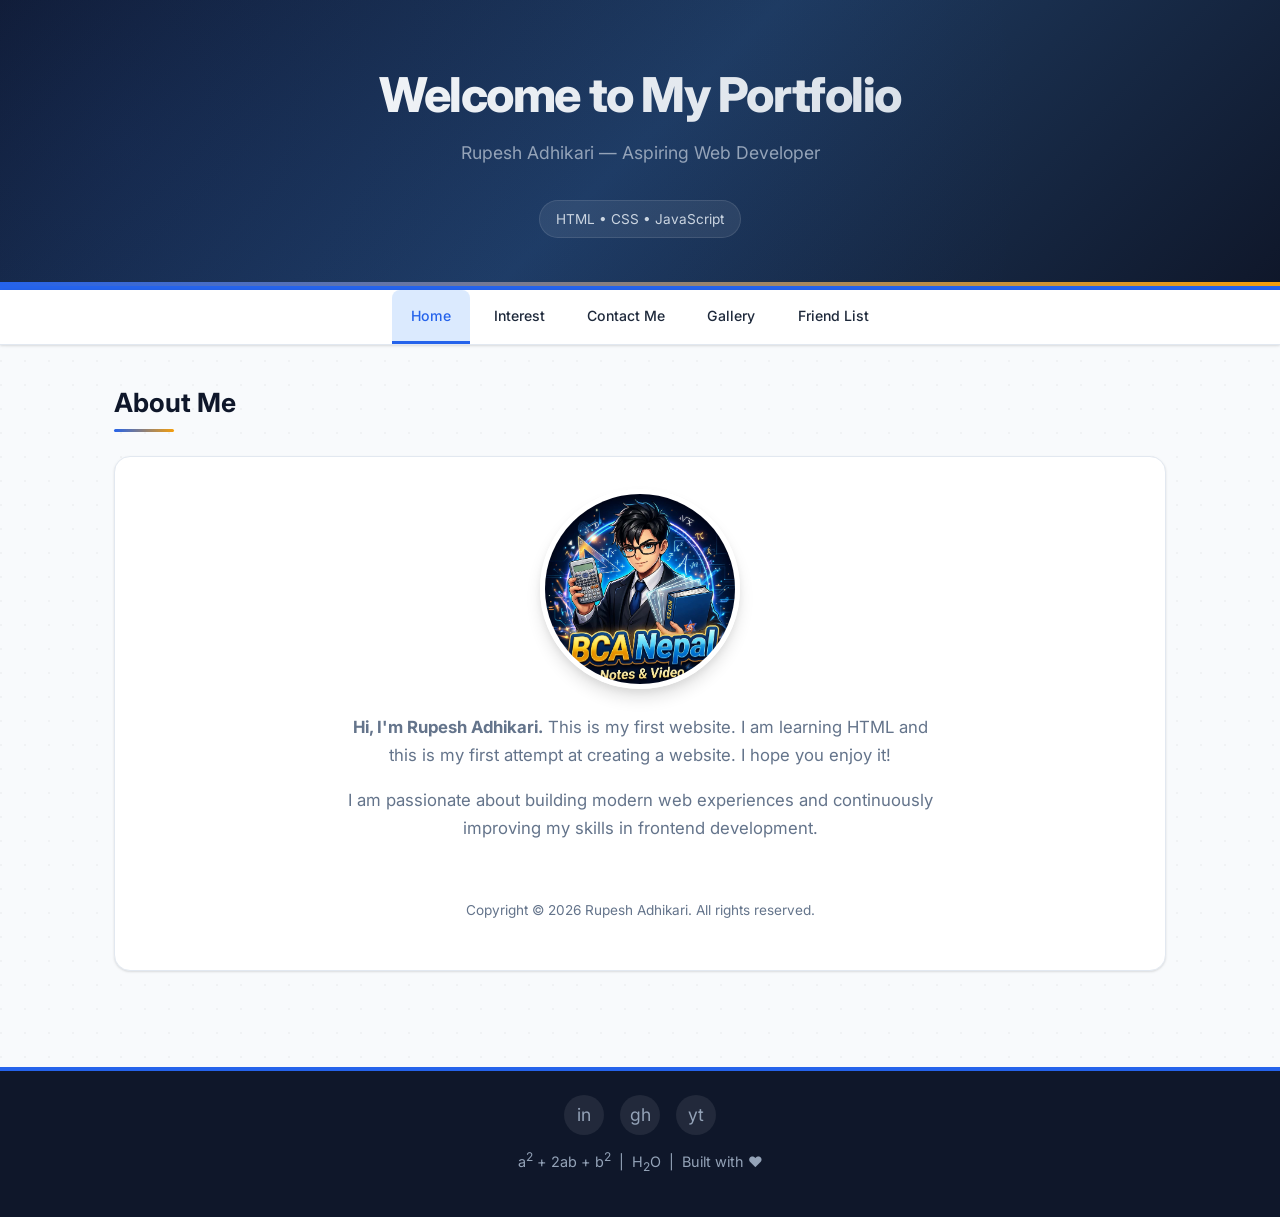
<file: index.html>
<!DOCTYPE html>
<html lang="en">
<head>
    <meta charset="UTF-8">
    <meta name="viewport" content="width=device-width, initial-scale=1.0">
    <meta name="theme-color" content="#0f172a">
    <meta name="apple-mobile-web-app-capable" content="yes">
    <meta name="apple-mobile-web-app-status-bar-style" content="black-translucent">
    <meta name="apple-mobile-web-app-title" content="RupeshDev">
    <meta name="description" content="Personal portfolio of Rupesh Adhikari, aspiring web developer">
    <title>Rupesh Adhikari - Portfolio</title>
    <link rel="manifest" href="manifest.json">
    <link rel="stylesheet" href="style.css">
    <link rel="icon" href="data:image/svg+xml,%3Csvg xmlns='http://www.w3.org/2000/svg' viewBox='0 0 100 100'%3E%3Crect width='100' height='100' rx='20' fill='%230f172a'/%3E%3Ctext x='50' y='65' font-size='60' text-anchor='middle' fill='white' font-family='sans-serif'%3ER%3C/text%3E%3C/svg%3E">
</head>
<body>
    <a href="#main-content" class="skip-link">Skip to content</a>

    <header>
        <h1>Welcome to My Portfolio</h1>
        <p>Rupesh Adhikari &mdash; Aspiring Web Developer</p>
        <span class="tagline">HTML &bull; CSS &bull; JavaScript</span>
    </header>

    <nav>
        <ul>
            <li><a href="index.html" class="active">Home</a></li>
            <li><a href="interest.html">Interest</a></li>
            <li><a href="contact.html">Contact Me</a></li>
            <li><a href="gallery.html">Gallery</a></li>
            <li><a href="frindlist.html">Friend List</a></li>
        </ul>
    </nav>

    <main id="main-content">
        <section>
            <h2>About Me</h2>
            <div class="card hero">
                <img src="bcanepal.jpg" alt="Rupesh Adhikari" class="profile-img">
                <div class="hero-text">
                    <p><strong>Hi, I'm Rupesh Adhikari.</strong> This is my first website. I am learning HTML and this is my first attempt at creating a website. I hope you enjoy it!</p>
                    <p>I am passionate about building modern web experiences and continuously improving my skills in frontend development.</p>
                </div>
                <p class="meta-info">Copyright &copy; 2026 Rupesh Adhikari. All rights reserved.</p>
            </div>
        </section>
    </main>

    <footer>
        <div class="social-links">
            <a href="#" title="LinkedIn" aria-label="LinkedIn">in</a>
            <a href="#" title="GitHub" aria-label="GitHub">gh</a>
            <a href="#" title="YouTube" aria-label="YouTube">yt</a>
        </div>
        <p>a<sup>2</sup> + 2ab + b<sup>2</sup> &nbsp;|&nbsp; H<sub>2</sub>O &nbsp;|&nbsp; Built with &hearts;</p>
    </footer>

    <a href="#" class="scroll-top" id="scrollTop" title="Back to top" aria-label="Back to top">&#8593;</a>

    <script>
        if ('serviceWorker' in navigator) {
            navigator.serviceWorker.register('/sw.js').then(function(reg) {
                console.log('Service Worker registered:', reg.scope);
            }).catch(function(err) {
                console.log('Service Worker registration failed:', err);
            });
        }
        var scrollBtn = document.getElementById('scrollTop');
        window.addEventListener('scroll', function() {
            if (window.scrollY > 400) {
                scrollBtn.classList.add('visible');
            } else {
                scrollBtn.classList.remove('visible');
            }
        });
        scrollBtn.addEventListener('click', function(e) {
            e.preventDefault();
            window.scrollTo({ top: 0, behavior: 'smooth' });
        });
    </script>
</body>
</html>
</file>
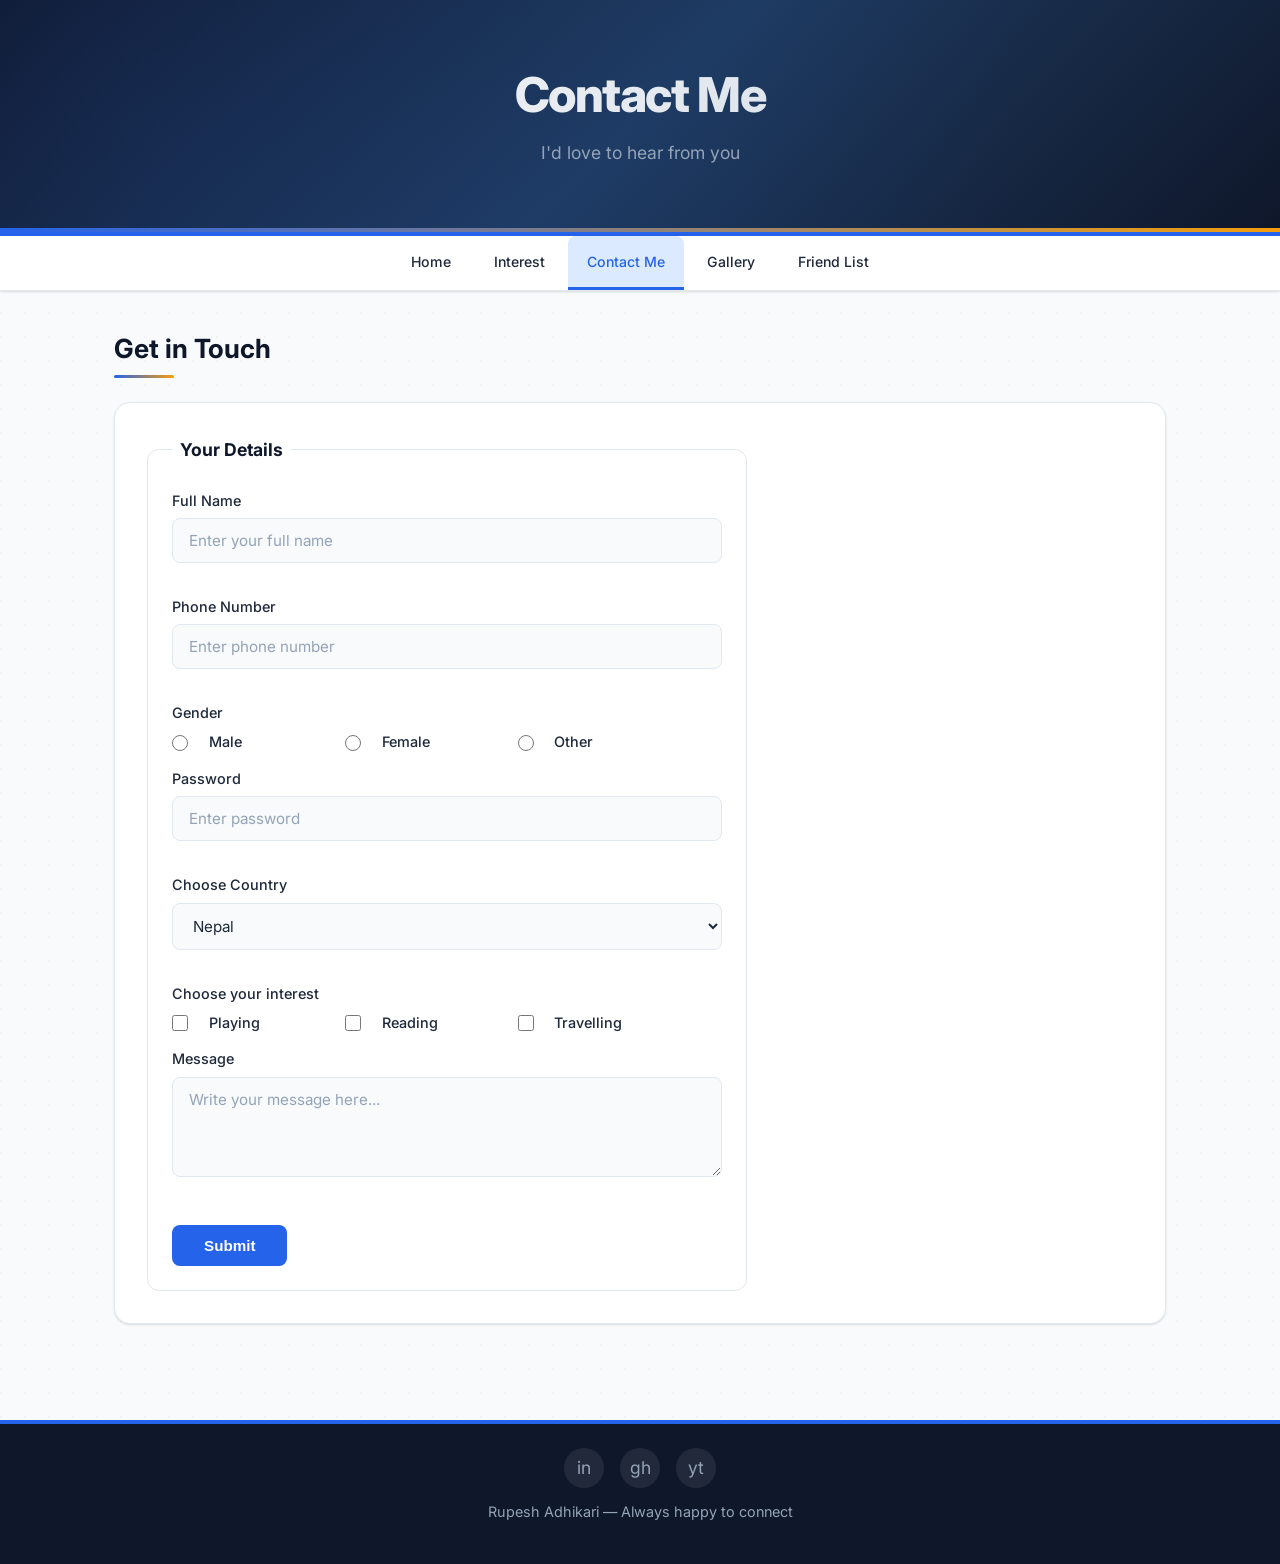
<file: contact.html>
<!DOCTYPE html>
<html lang="en">
<head>
    <meta charset="UTF-8">
    <meta name="viewport" content="width=device-width, initial-scale=1.0">
    <meta name="theme-color" content="#0f172a">
    <meta name="apple-mobile-web-app-capable" content="yes">
    <meta name="apple-mobile-web-app-status-bar-style" content="black-translucent">
    <meta name="apple-mobile-web-app-title" content="RupeshDev">
    <meta name="description" content="Personal portfolio of Rupesh Adhikari, aspiring web developer">
    <title>Contact - Rupesh Adhikari</title>
    <link rel="manifest" href="manifest.json">
    <link rel="stylesheet" href="style.css">
    <link rel="icon" href="data:image/svg+xml,%3Csvg xmlns='http://www.w3.org/2000/svg' viewBox='0 0 100 100'%3E%3Crect width='100' height='100' rx='20' fill='%230f172a'/%3E%3Ctext x='50' y='65' font-size='60' text-anchor='middle' fill='white' font-family='sans-serif'%3ER%3C/text%3E%3C/svg%3E">
</head>
<body>
    <a href="#main-content" class="skip-link">Skip to content</a>

    <header>
        <h1>Contact Me</h1>
        <p>I'd love to hear from you</p>
    </header>

    <nav>
        <ul>
            <li><a href="index.html">Home</a></li>
            <li><a href="interest.html">Interest</a></li>
            <li><a href="contact.html" class="active">Contact Me</a></li>
            <li><a href="gallery.html">Gallery</a></li>
            <li><a href="frindlist.html">Friend List</a></li>
        </ul>
    </nav>

    <main id="main-content">
        <section>
            <h2>Get in Touch</h2>
            <div class="card">
                <form>
                    <fieldset>
                        <legend>Your Details</legend>

                        <div class="form-group">
                            <label for="fullname">Full Name</label>
                            <input type="text" id="fullname" name="Full name" placeholder="Enter your full name">
                        </div>

                        <div class="form-group">
                            <label for="phone">Phone Number</label>
                            <input type="number" id="phone" name="Phone" maxlength="10" placeholder="Enter phone number">
                        </div>

                        <label>Gender</label>
                        <div class="form-row">
                            <input type="radio" name="Gender" value="Male" id="male">
                            <label for="male" style="display:inline; margin-bottom:0;">Male</label>
                            <input type="radio" name="Gender" value="Female" id="female">
                            <label for="female" style="display:inline; margin-bottom:0;">Female</label>
                            <input type="radio" name="Gender" value="Other" id="other">
                            <label for="other" style="display:inline; margin-bottom:0;">Other</label>
                        </div>

                        <div class="form-group">
                            <label for="password">Password</label>
                            <input type="password" id="password" name="Pass" placeholder="Enter password">
                        </div>

                        <div class="form-group">
                            <label for="country">Choose Country</label>
                            <select id="country">
                                <option>Nepal</option>
                                <option>India</option>
                                <option>China</option>
                            </select>
                        </div>

                        <label>Choose your interest</label>
                        <div class="form-row">
                            <input type="checkbox" name="playing" id="playing">
                            <label for="playing" style="display:inline; margin-bottom:0;">Playing</label>
                            <input type="checkbox" name="reading" id="reading">
                            <label for="reading" style="display:inline; margin-bottom:0;">Reading</label>
                            <input type="checkbox" name="travelling" id="travelling">
                            <label for="travelling" style="display:inline; margin-bottom:0;">Travelling</label>
                        </div>

                        <input type="hidden" name="hidden" value="hidden">

                        <div class="form-group">
                            <label for="message">Message</label>
                            <textarea id="message" placeholder="Write your message here..."></textarea>
                        </div>

                        <input type="submit" name="submit" value="Submit">
                    </fieldset>
                </form>
            </div>
        </section>
    </main>

    <footer>
        <div class="social-links">
            <a href="#" title="LinkedIn" aria-label="LinkedIn">in</a>
            <a href="#" title="GitHub" aria-label="GitHub">gh</a>
            <a href="#" title="YouTube" aria-label="YouTube">yt</a>
        </div>
        <p>Rupesh Adhikari &mdash; Always happy to connect</p>
    </footer>

    <a href="#top" class="scroll-top" id="scrollTop" title="Back to top" aria-label="Back to top">&#8593;</a>

    <script>
        if ('serviceWorker' in navigator) {
            navigator.serviceWorker.register('/sw.js').then(function(reg) {
                console.log('Service Worker registered:', reg.scope);
            }).catch(function(err) {
                console.log('Service Worker registration failed:', err);
            });
        }
        var scrollBtn = document.getElementById('scrollTop');
        window.addEventListener('scroll', function() {
            if (window.scrollY > 400) {
                scrollBtn.classList.add('visible');
            } else {
                scrollBtn.classList.remove('visible');
            }
        });
        scrollBtn.addEventListener('click', function(e) {
            e.preventDefault();
            window.scrollTo({ top: 0, behavior: 'smooth' });
        });
    </script>
</body>
</html>
</file>
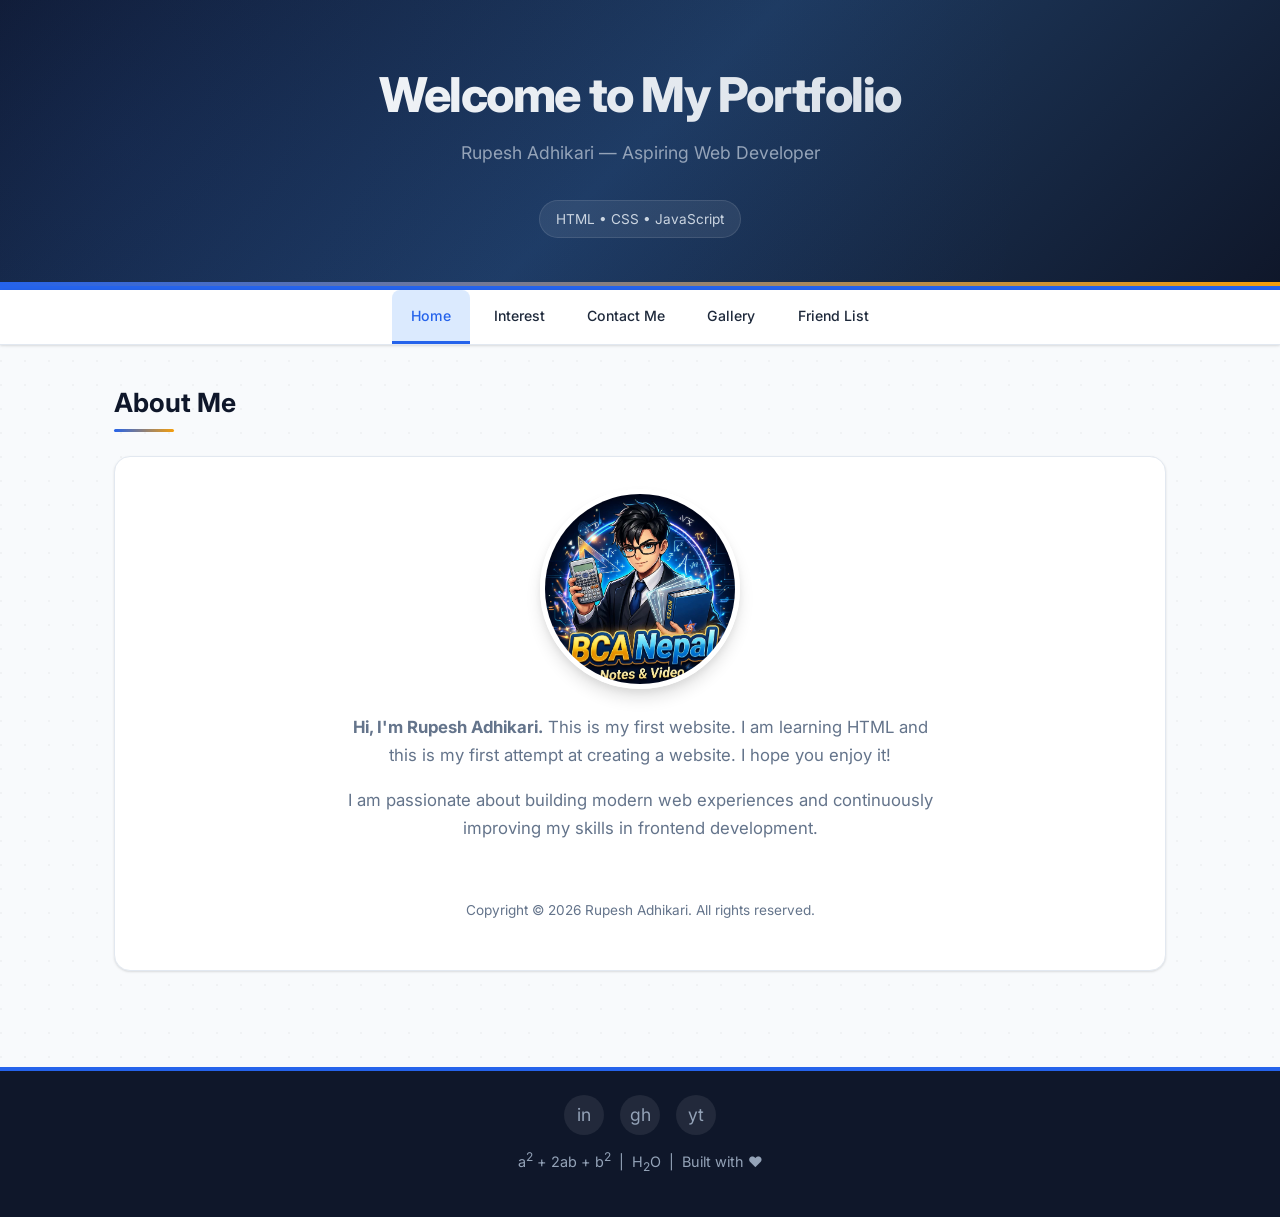
<file: First.html>
<!DOCTYPE html>
<html lang="en">
<head>
    <meta charset="UTF-8">
    <meta name="viewport" content="width=device-width, initial-scale=1.0">
    <meta name="theme-color" content="#0f172a">
    <meta name="apple-mobile-web-app-capable" content="yes">
    <meta name="apple-mobile-web-app-status-bar-style" content="black-translucent">
    <meta name="apple-mobile-web-app-title" content="RupeshDev">
    <meta name="description" content="Personal portfolio of Rupesh Adhikari, aspiring web developer">
    <title>Rupesh Adhikari - Portfolio</title>
    <link rel="manifest" href="manifest.json">
    <link rel="stylesheet" href="style.css">
    <link rel="icon" href="data:image/svg+xml,%3Csvg xmlns='http://www.w3.org/2000/svg' viewBox='0 0 100 100'%3E%3Crect width='100' height='100' rx='20' fill='%230f172a'/%3E%3Ctext x='50' y='65' font-size='60' text-anchor='middle' fill='white' font-family='sans-serif'%3ER%3C/text%3E%3C/svg%3E">
</head>
<body>
    <a href="#main-content" class="skip-link">Skip to content</a>

    <header>
        <h1>Welcome to My Portfolio</h1>
        <p>Rupesh Adhikari &mdash; Aspiring Web Developer</p>
        <span class="tagline">HTML &bull; CSS &bull; JavaScript</span>
    </header>

    <nav>
        <ul>
            <li><a href="index.html" class="active">Home</a></li>
            <li><a href="interest.html">Interest</a></li>
            <li><a href="contact.html">Contact Me</a></li>
            <li><a href="gallery.html">Gallery</a></li>
            <li><a href="frindlist.html">Friend List</a></li>
        </ul>
    </nav>

    <main id="main-content">
        <section>
            <h2>About Me</h2>
            <div class="card hero">
                <img src="bcanepal.jpg" alt="Rupesh Adhikari" class="profile-img">
                <div class="hero-text">
                    <p><strong>Hi, I'm Rupesh Adhikari.</strong> This is my first website. I am learning HTML and this is my first attempt at creating a website. I hope you enjoy it!</p>
                    <p>I am passionate about building modern web experiences and continuously improving my skills in frontend development.</p>
                </div>
                <p class="meta-info">Copyright &copy; 2026 Rupesh Adhikari. All rights reserved.</p>
            </div>
        </section>
    </main>

    <footer>
        <div class="social-links">
            <a href="#" title="LinkedIn" aria-label="LinkedIn">in</a>
            <a href="#" title="GitHub" aria-label="GitHub">gh</a>
            <a href="#" title="YouTube" aria-label="YouTube">yt</a>
        </div>
        <p>a<sup>2</sup> + 2ab + b<sup>2</sup> &nbsp;|&nbsp; H<sub>2</sub>O &nbsp;|&nbsp; Built with &hearts;</p>
    </footer>

    <a href="#top" class="scroll-top" id="scrollTop" title="Back to top" aria-label="Back to top">&#8593;</a>

    <script>
        if ('serviceWorker' in navigator) {
            navigator.serviceWorker.register('/sw.js').then(function(reg) {
                console.log('Service Worker registered:', reg.scope);
            }).catch(function(err) {
                console.log('Service Worker registration failed:', err);
            });
        }
        var scrollBtn = document.getElementById('scrollTop');
        window.addEventListener('scroll', function() {
            if (window.scrollY > 400) {
                scrollBtn.classList.add('visible');
            } else {
                scrollBtn.classList.remove('visible');
            }
        });
        scrollBtn.addEventListener('click', function(e) {
            e.preventDefault();
            window.scrollTo({ top: 0, behavior: 'smooth' });
        });
    </script>
</body>
</html>
</file>
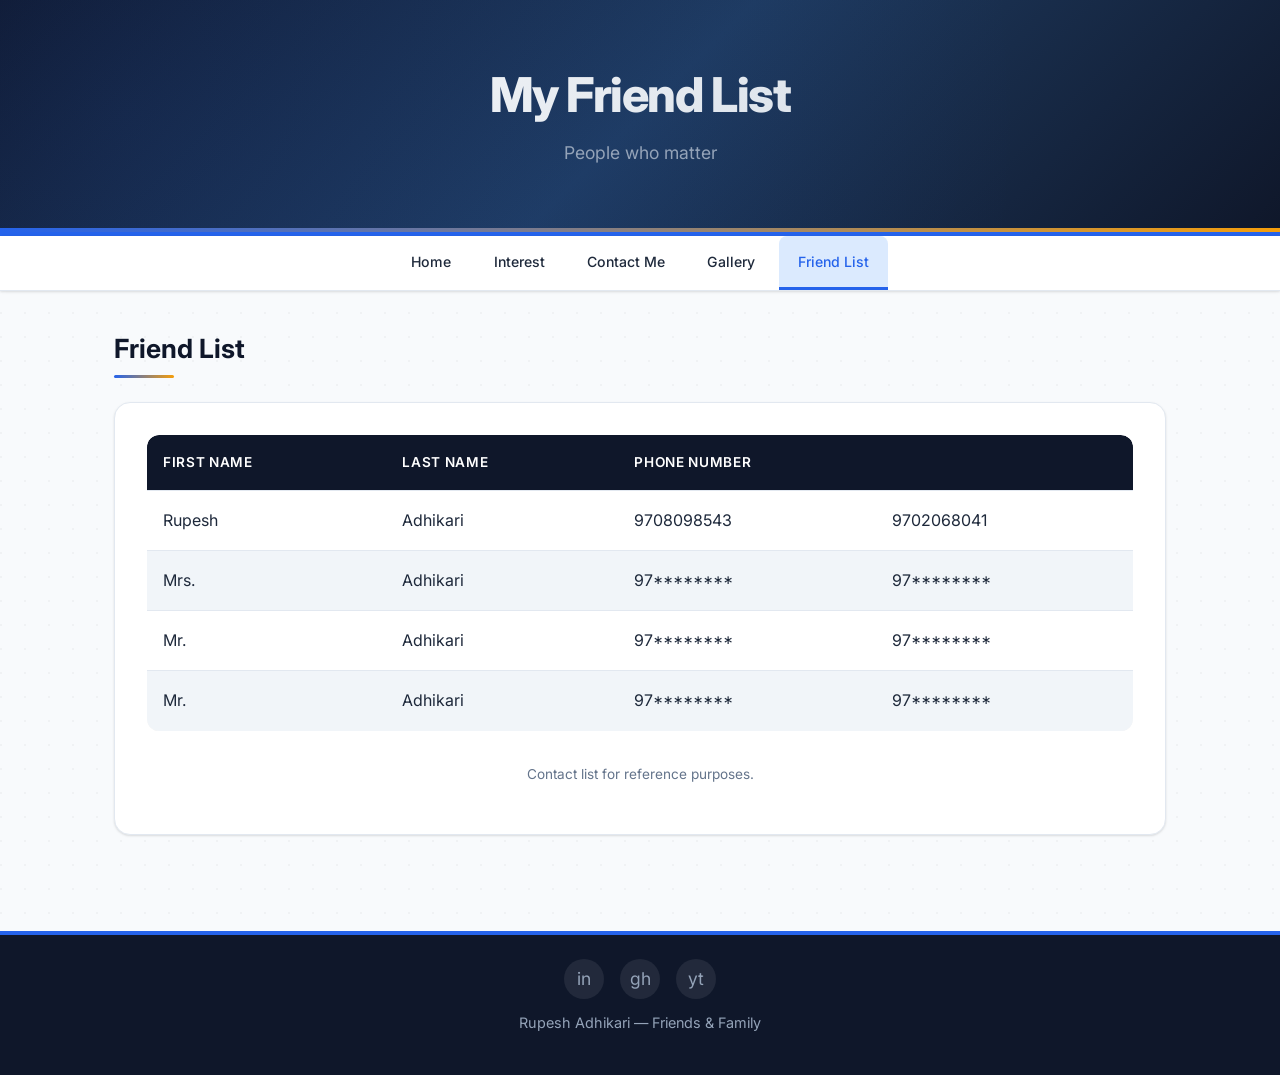
<file: frindlist.html>
<!DOCTYPE html>
<html lang="en">
<head>
    <meta charset="UTF-8">
    <meta name="viewport" content="width=device-width, initial-scale=1.0">
    <meta name="theme-color" content="#0f172a">
    <meta name="apple-mobile-web-app-capable" content="yes">
    <meta name="apple-mobile-web-app-status-bar-style" content="black-translucent">
    <meta name="apple-mobile-web-app-title" content="RupeshDev">
    <meta name="description" content="Personal portfolio of Rupesh Adhikari, aspiring web developer">
    <title>Friend List - Rupesh Adhikari</title>
    <link rel="manifest" href="manifest.json">
    <link rel="stylesheet" href="style.css">
    <link rel="icon" href="data:image/svg+xml,%3Csvg xmlns='http://www.w3.org/2000/svg' viewBox='0 0 100 100'%3E%3Crect width='100' height='100' rx='20' fill='%230f172a'/%3E%3Ctext x='50' y='65' font-size='60' text-anchor='middle' fill='white' font-family='sans-serif'%3ER%3C/text%3E%3C/svg%3E">
</head>
<body>
    <a href="#main-content" class="skip-link">Skip to content</a>

    <header>
        <h1>My Friend List</h1>
        <p>People who matter</p>
    </header>

    <nav>
        <ul>
            <li><a href="index.html">Home</a></li>
            <li><a href="interest.html">Interest</a></li>
            <li><a href="contact.html">Contact Me</a></li>
            <li><a href="gallery.html">Gallery</a></li>
            <li><a href="frindlist.html" class="active">Friend List</a></li>
        </ul>
    </nav>

    <main id="main-content">
        <section>
            <h2>Friend List</h2>
            <div class="card">
                <div class="table-wrapper">
                    <table>
                        <thead>
                            <tr>
                                <th>First Name</th>
                                <th>Last Name</th>
                                <th colspan="2">Phone Number</th>
                            </tr>
                        </thead>
                        <tbody>
                            <tr>
                                <td>Rupesh</td>
                                <td>Adhikari</td>
                                <td>9708098543</td>
                                <td>9702068041</td>
                            </tr>
                            <tr>
                                <td>Mrs.</td>
                                <td>Adhikari</td>
                                <td>97********</td>
                                <td>97********</td>
                            </tr>
                            <tr>
                                <td>Mr.</td>
                                <td>Adhikari</td>
                                <td>97********</td>
                                <td>97********</td>
                            </tr>
                            <tr>
                                <td>Mr.</td>
                                <td>Adhikari</td>
                                <td>97********</td>
                                <td>97********</td>
                            </tr>
                        </tbody>
                    </table>
                </div>
                <p class="meta-info mt-2">Contact list for reference purposes.</p>
            </div>
        </section>
    </main>

    <footer>
        <div class="social-links">
            <a href="#" title="LinkedIn" aria-label="LinkedIn">in</a>
            <a href="#" title="GitHub" aria-label="GitHub">gh</a>
            <a href="#" title="YouTube" aria-label="YouTube">yt</a>
        </div>
        <p>Rupesh Adhikari &mdash; Friends &amp; Family</p>
    </footer>

    <a href="#top" class="scroll-top" id="scrollTop" title="Back to top" aria-label="Back to top">&#8593;</a>

    <script>
        if ('serviceWorker' in navigator) {
            navigator.serviceWorker.register('/sw.js').then(function(reg) {
                console.log('Service Worker registered:', reg.scope);
            }).catch(function(err) {
                console.log('Service Worker registration failed:', err);
            });
        }
        var scrollBtn = document.getElementById('scrollTop');
        window.addEventListener('scroll', function() {
            if (window.scrollY > 400) {
                scrollBtn.classList.add('visible');
            } else {
                scrollBtn.classList.remove('visible');
            }
        });
        scrollBtn.addEventListener('click', function(e) {
            e.preventDefault();
            window.scrollTo({ top: 0, behavior: 'smooth' });
        });
    </script>
</body>
</html>
</file>
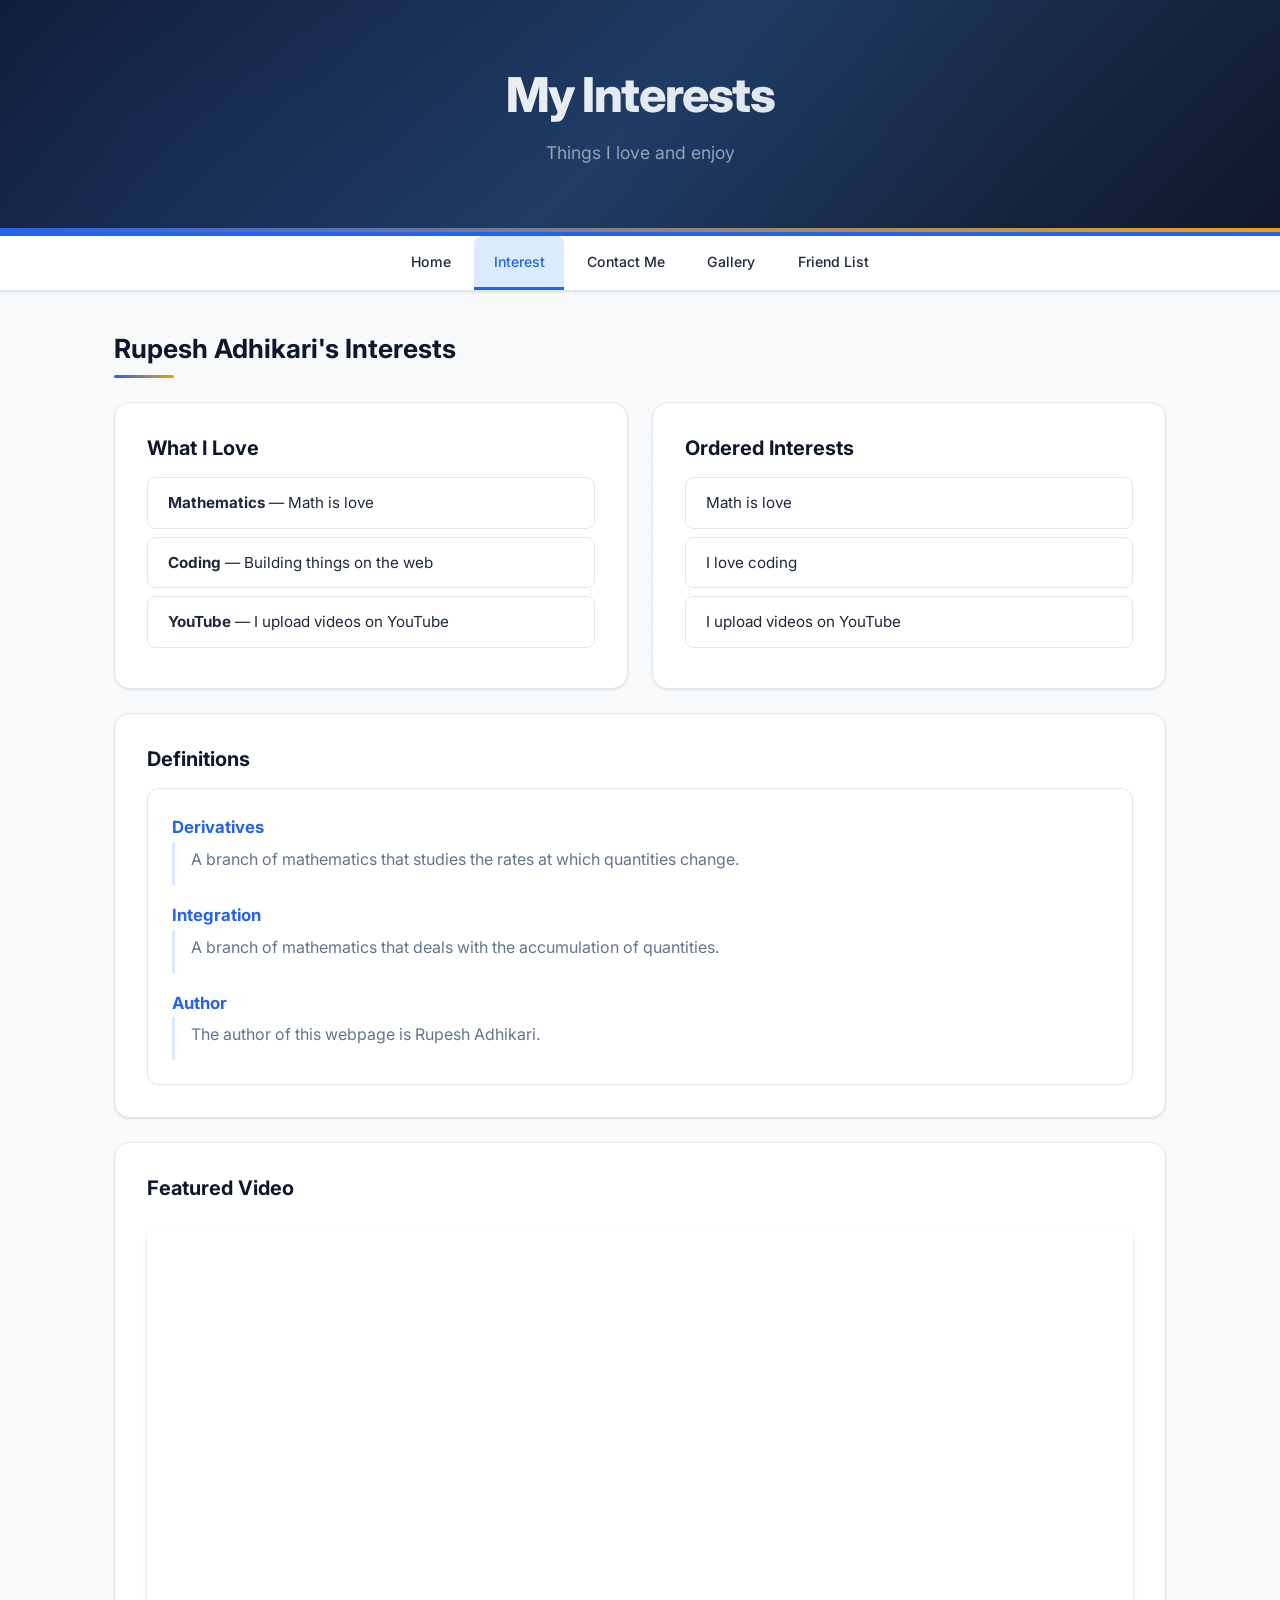
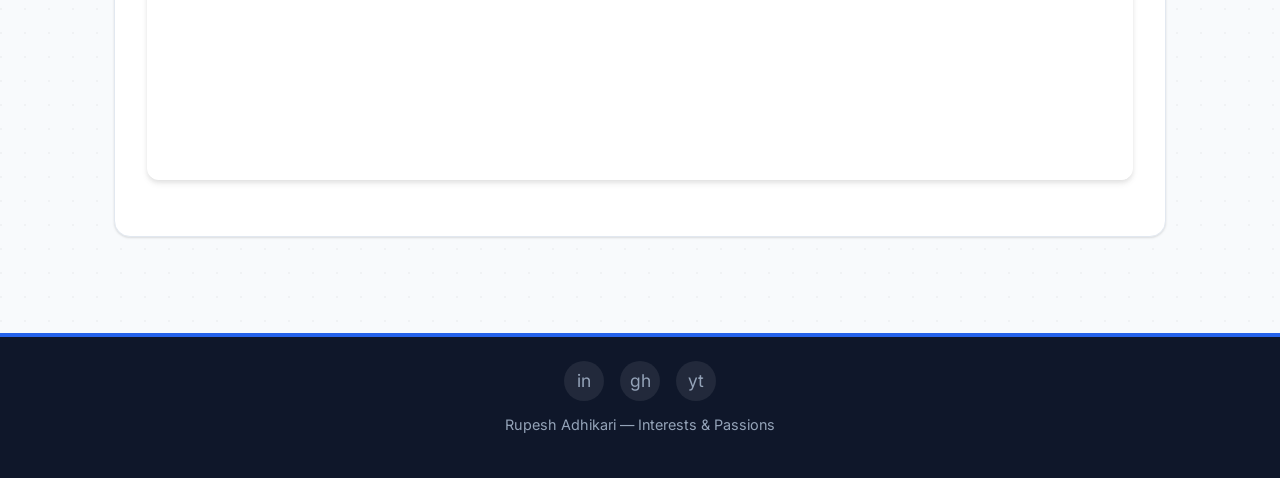
<file: interest.html>
<!DOCTYPE html>
<html lang="en">
<head>
    <meta charset="UTF-8">
    <meta name="viewport" content="width=device-width, initial-scale=1.0">
    <meta name="theme-color" content="#0f172a">
    <meta name="apple-mobile-web-app-capable" content="yes">
    <meta name="apple-mobile-web-app-status-bar-style" content="black-translucent">
    <meta name="apple-mobile-web-app-title" content="RupeshDev">
    <meta name="description" content="Personal portfolio of Rupesh Adhikari, aspiring web developer">
    <title>Interests - Rupesh Adhikari</title>
    <link rel="manifest" href="manifest.json">
    <link rel="stylesheet" href="style.css">
    <link rel="icon" href="data:image/svg+xml,%3Csvg xmlns='http://www.w3.org/2000/svg' viewBox='0 0 100 100'%3E%3Crect width='100' height='100' rx='20' fill='%230f172a'/%3E%3Ctext x='50' y='65' font-size='60' text-anchor='middle' fill='white' font-family='sans-serif'%3ER%3C/text%3E%3C/svg%3E">
</head>
<body>
    <a href="#main-content" class="skip-link">Skip to content</a>

    <header>
        <h1>My Interests</h1>
        <p>Things I love and enjoy</p>
    </header>

    <nav>
        <ul>
            <li><a href="index.html">Home</a></li>
            <li><a href="interest.html" class="active">Interest</a></li>
            <li><a href="contact.html">Contact Me</a></li>
            <li><a href="gallery.html">Gallery</a></li>
            <li><a href="frindlist.html">Friend List</a></li>
        </ul>
    </nav>

    <main id="main-content">
        <section>
            <h2>Rupesh Adhikari's Interests</h2>

            <div class="info-grid">
                <div class="card">
                    <h3>What I Love</h3>
                    <ul class="interest-list">
                        <li><strong>Mathematics</strong> &mdash; Math is love</li>
                        <li><strong>Coding</strong> &mdash; Building things on the web</li>
                        <li><strong>YouTube</strong> &mdash; I upload videos on YouTube</li>
                    </ul>
                </div>

                <div class="card">
                    <h3>Ordered Interests</h3>
                    <ol type="A" class="interest-list">
                        <li>Math is love</li>
                        <li>I love coding</li>
                        <li>I upload videos on YouTube</li>
                    </ol>
                </div>
            </div>

            <div class="card">
                <h3>Definitions</h3>
                <dl>
                    <dt>Derivatives</dt>
                    <dd>A branch of mathematics that studies the rates at which quantities change.</dd>
                    <dt>Integration</dt>
                    <dd>A branch of mathematics that deals with the accumulation of quantities.</dd>
                    <dt>Author</dt>
                    <dd>The author of this webpage is Rupesh Adhikari.</dd>
                </dl>
            </div>

            <div class="card">
                <h3>Featured Video</h3>
                <div class="video-wrapper">
                    <iframe src="https://www.youtube.com/embed/I7-TgoUR8RY" title="YouTube video player" allow="accelerometer; autoplay; clipboard-write; encrypted-media; gyroscope; picture-in-picture; web-share" referrerpolicy="strict-origin-when-cross-origin" allowfullscreen></iframe>
                </div>
            </div>
        </section>
    </main>

    <footer>
        <div class="social-links">
            <a href="#" title="LinkedIn" aria-label="LinkedIn">in</a>
            <a href="#" title="GitHub" aria-label="GitHub">gh</a>
            <a href="#" title="YouTube" aria-label="YouTube">yt</a>
        </div>
        <p>Rupesh Adhikari &mdash; Interests &amp; Passions</p>
    </footer>

    <a href="#top" class="scroll-top" id="scrollTop" title="Back to top" aria-label="Back to top">&#8593;</a>

    <script>
        if ('serviceWorker' in navigator) {
            navigator.serviceWorker.register('/sw.js').then(function(reg) {
                console.log('Service Worker registered:', reg.scope);
            }).catch(function(err) {
                console.log('Service Worker registration failed:', err);
            });
        }
        var scrollBtn = document.getElementById('scrollTop');
        window.addEventListener('scroll', function() {
            if (window.scrollY > 400) {
                scrollBtn.classList.add('visible');
            } else {
                scrollBtn.classList.remove('visible');
            }
        });
        scrollBtn.addEventListener('click', function(e) {
            e.preventDefault();
            window.scrollTo({ top: 0, behavior: 'smooth' });
        });
    </script>
</body>
</html>
</file>
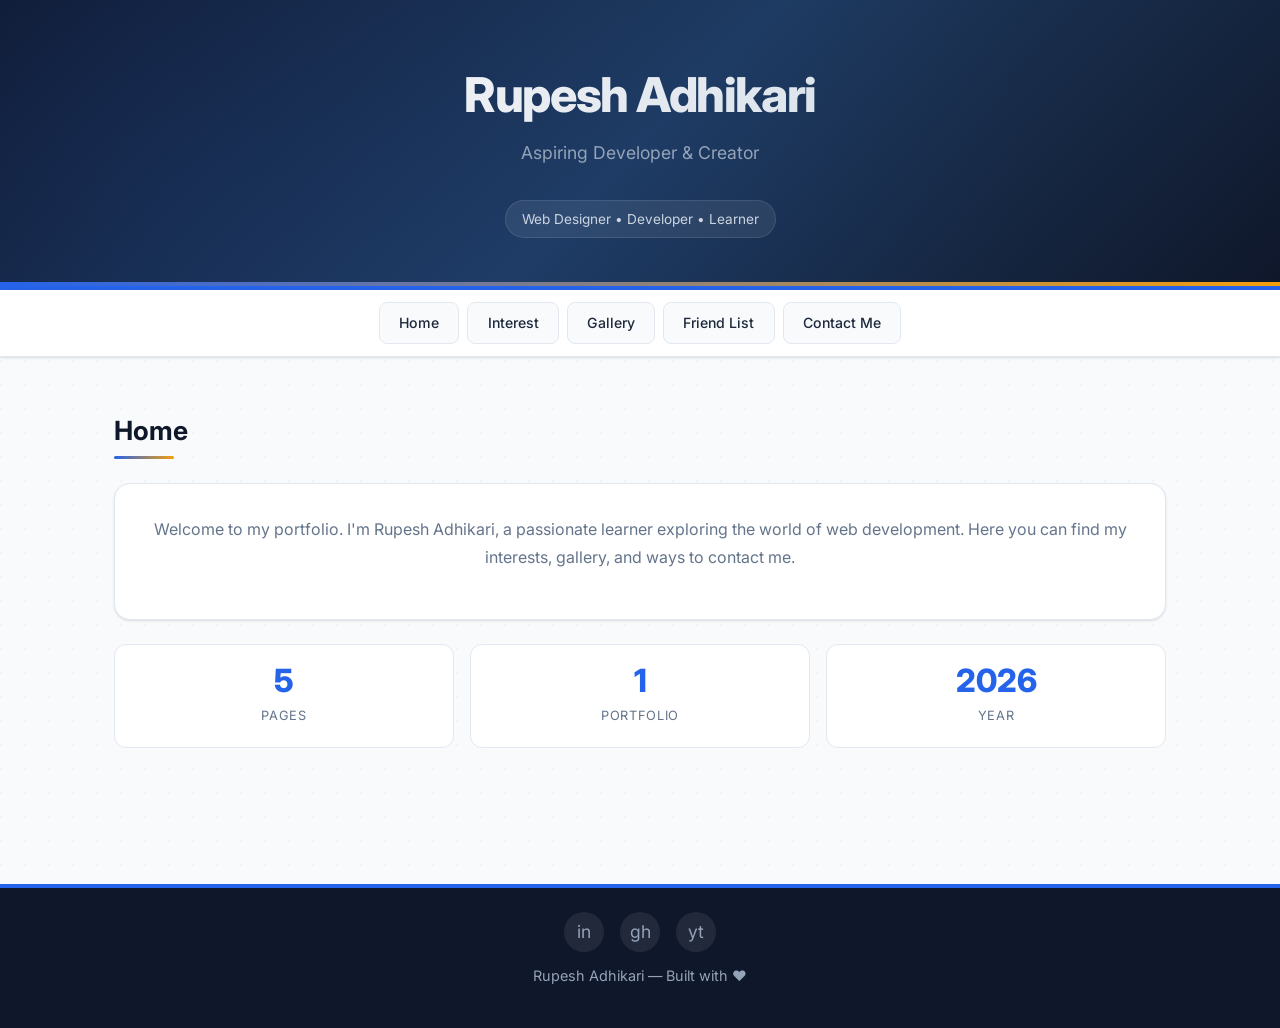
<file: new.html>
<!DOCTYPE html>
<html lang="en">
<head>
    <meta charset="UTF-8">
    <meta name="viewport" content="width=device-width, initial-scale=1.0">
    <title>Rupesh Adhikari - Portfolio</title>
    <link rel="stylesheet" href="style.css">
</head>
<body>
    <a href="#main-content" class="skip-link">Skip to content</a>

    <header>
        <h1>Rupesh Adhikari</h1>
        <p>Aspiring Developer &amp; Creator</p>
        <span class="tagline">Web Designer &bull; Developer &bull; Learner</span>
    </header>

    <nav>
        <div class="nav-links">
            <a href="#home" onclick="showSection('home', this)" class="active">Home</a>
            <a href="#interest" onclick="showSection('interest', this)">Interest</a>
            <a href="#gallery" onclick="showSection('gallery', this)">Gallery</a>
            <a href="#friend" onclick="showSection('friend', this)">Friend List</a>
            <a href="#contact" onclick="showSection('contact', this)">Contact Me</a>
        </div>
    </nav>

    <main id="main-content">
        <section id="home" class="page">
            <h2>Home</h2>
            <div class="card hero">
                <p>Welcome to my portfolio. I'm Rupesh Adhikari, a passionate learner exploring the world of web development. Here you can find my interests, gallery, and ways to contact me.</p>
            </div>

            <div class="stats">
                <div class="stat">
                    <div class="stat-number">5</div>
                    <div class="stat-label">Pages</div>
                </div>
                <div class="stat">
                    <div class="stat-number">1</div>
                    <div class="stat-label">Portfolio</div>
                </div>
                <div class="stat">
                    <div class="stat-number">2026</div>
                    <div class="stat-label">Year</div>
                </div>
            </div>
        </section>

        <section id="interest" class="page">
            <h2>Interest</h2>
            <div class="card">
                <ul class="interest-list">
                    <li><strong>Mathematics</strong> &mdash; Math is love</li>
                    <li><strong>YouTube</strong> &mdash; I upload videos</li>
                    <li><strong>Coding</strong> &mdash; Building the future</li>
                </ul>
            </div>
        </section>

        <section id="gallery" class="page">
            <h2>Gallery</h2>
            <div class="gallery-grid">
                <div class="gallery-item">
                    <img src="bcanepal.jpg" alt="BCA Nepal">
                    <div class="caption">BCA Nepal</div>
                </div>
            </div>
        </section>

        <section id="friend" class="page">
            <h2>Friend List</h2>
            <div class="card">
                <div class="table-wrapper">
                    <table>
                        <thead>
                            <tr>
                                <th>First Name</th>
                                <th>Last Name</th>
                                <th>Phone</th>
                            </tr>
                        </thead>
                        <tbody>
                            <tr><td>Rupesh</td><td>Adhikari</td><td>9708098543</td></tr>
                            <tr><td>Mrs.</td><td>Adhikari</td><td>97********</td></tr>
                            <tr><td>Mr.</td><td>Adhikari</td><td>97********</td></tr>
                        </tbody>
                    </table>
                </div>
            </div>
        </section>

        <section id="contact" class="page">
            <h2>Contact Me</h2>
            <div class="card">
                <form>
                    <div class="form-group">
                        <label for="name">Name</label>
                        <input type="text" id="name" placeholder="Your name">
                    </div>
                    <div class="form-group">
                        <label for="msg">Message</label>
                        <textarea id="msg" placeholder="Your message"></textarea>
                    </div>
                    <input type="submit" value="Send">
                </form>
            </div>
        </section>
    </main>

    <footer>
        <div class="social-links">
            <a href="#" title="LinkedIn" aria-label="LinkedIn">in</a>
            <a href="#" title="GitHub" aria-label="GitHub">gh</a>
            <a href="#" title="YouTube" aria-label="YouTube">yt</a>
        </div>
        <p>Rupesh Adhikari &mdash; Built with &hearts;</p>
    </footer>

    <a href="#top" class="scroll-top" id="scrollTop" title="Back to top" aria-label="Back to top">&#8593;</a>

    <script>
        function showSection(id, el) {
            var pages = document.querySelectorAll('.page');
            for (var i = 0; i < pages.length; i++) {
                pages[i].style.display = 'none';
            }
            var target = document.getElementById(id);
            if (target) {
                target.style.display = 'block';
            }

            var links = document.querySelectorAll('nav .nav-links a');
            for (var j = 0; j < links.length; j++) {
                links[j].classList.remove('active');
            }
            el.classList.add('active');
        }

        var scrollBtn = document.getElementById('scrollTop');
        window.addEventListener('scroll', function() {
            if (window.scrollY > 400) {
                scrollBtn.classList.add('visible');
            } else {
                scrollBtn.classList.remove('visible');
            }
        });
        scrollBtn.addEventListener('click', function(e) {
            e.preventDefault();
            window.scrollTo({ top: 0, behavior: 'smooth' });
        });
    </script>
</body>
</html>
</file>
<file: style.css>
@import url('https://fonts.googleapis.com/css2?family=Inter:wght@300;400;500;600;700;800&display=swap');

:root {
    --primary: #2563eb;
    --primary-dark: #1d4ed8;
    --primary-light: #dbeafe;
    --primary-glow: rgba(37, 99, 235, 0.15);
    --secondary: #0f172a;
    --accent: #f59e0b;
    --accent-light: #fef3c7;
    --bg: #f8fafc;
    --bg-card: #ffffff;
    --bg-alt: #f1f5f9;
    --text: #1e293b;
    --text-light: #64748b;
    --text-muted: #94a3b8;
    --border: #e2e8f0;
    --shadow: 0 1px 3px rgba(0,0,0,0.08), 0 1px 2px rgba(0,0,0,0.06);
    --shadow-md: 0 4px 6px rgba(0,0,0,0.07), 0 2px 4px rgba(0,0,0,0.06);
    --shadow-lg: 0 10px 15px rgba(0,0,0,0.1), 0 4px 6px rgba(0,0,0,0.05);
    --shadow-xl: 0 20px 25px rgba(0,0,0,0.1), 0 10px 10px rgba(0,0,0,0.04);
    --radius: 12px;
    --radius-sm: 8px;
    --radius-lg: 16px;
    --transition: 0.3s ease;
    --nav-height: 64px;
}

* {
    margin: 0;
    padding: 0;
    box-sizing: border-box;
}

html {
    scroll-behavior: smooth;
    scroll-padding-top: calc(var(--nav-height) + 1rem);
}

body {
    font-family: 'Inter', -apple-system, BlinkMacSystemFont, sans-serif;
    background: var(--bg);
    background-image: radial-gradient(circle at 1px 1px, rgba(0,0,0,0.03) 1px, transparent 0);
    background-size: 24px 24px;
    color: var(--text);
    line-height: 1.7;
    min-height: 100vh;
    display: flex;
    flex-direction: column;
}

/* --- Skip to content (accessibility) --- */
.skip-link {
    position: absolute;
    top: -100%;
    left: 1rem;
    background: var(--primary);
    color: white;
    padding: 0.5rem 1rem;
    border-radius: var(--radius-sm);
    z-index: 1000;
    font-weight: 600;
    text-decoration: none;
}

.skip-link:focus {
    top: 0.5rem;
}

/* --- Scroll to top button --- */
.scroll-top {
    position: fixed;
    bottom: 2rem;
    right: 2rem;
    width: 48px;
    height: 48px;
    background: var(--primary);
    color: white;
    border: none;
    border-radius: 50%;
    cursor: pointer;
    font-size: 1.2rem;
    display: flex;
    align-items: center;
    justify-content: center;
    box-shadow: var(--shadow-lg);
    opacity: 0;
    visibility: hidden;
    transform: translateY(1rem);
    transition: all var(--transition);
    z-index: 99;
    text-decoration: none;
}

.scroll-top.visible {
    opacity: 1;
    visibility: visible;
    transform: translateY(0);
}

.scroll-top:hover {
    background: var(--primary-dark);
    transform: translateY(-2px);
}

/* --- Header / Hero --- */
header {
    background: linear-gradient(135deg, var(--secondary) 0%, #1e3a5f 50%, #0f172a 100%);
    color: white;
    text-align: center;
    padding: 4rem 1.5rem 3rem;
    position: relative;
    overflow: hidden;
    border-bottom: 4px solid var(--primary);
}

header::before {
    content: '';
    position: absolute;
    top: -50%;
    left: -50%;
    width: 200%;
    height: 200%;
    background: radial-gradient(circle at 30% 50%, rgba(37, 99, 235, 0.1) 0%, transparent 50%);
    pointer-events: none;
}

header::after {
    content: '';
    position: absolute;
    bottom: 0;
    left: 0;
    right: 0;
    height: 4px;
    background: linear-gradient(90deg, var(--primary), var(--accent));
}

header h1 {
    font-size: clamp(2rem, 5vw, 3rem);
    font-weight: 800;
    letter-spacing: -0.03em;
    position: relative;
    background: linear-gradient(135deg, #ffffff, #cbd5e1);
    -webkit-background-clip: text;
    -webkit-text-fill-color: transparent;
    background-clip: text;
}

header p {
    color: #94a3b8;
    margin-top: 0.75rem;
    font-size: 1.1rem;
    font-weight: 400;
    position: relative;
}

header .tagline {
    display: inline-block;
    margin-top: 1rem;
    padding: 0.4rem 1rem;
    background: rgba(255,255,255,0.08);
    border: 1px solid rgba(255,255,255,0.1);
    border-radius: 999px;
    font-size: 0.85rem;
    color: #cbd5e1;
    position: relative;
}

/* --- Navigation --- */
nav {
    background: rgba(255,255,255,0.95);
    backdrop-filter: blur(10px);
    -webkit-backdrop-filter: blur(10px);
    padding: 0;
    box-shadow: var(--shadow);
    position: sticky;
    top: 0;
    z-index: 100;
    border-bottom: 1px solid var(--border);
}

nav ul {
    list-style: none;
    display: flex;
    justify-content: center;
    flex-wrap: wrap;
    gap: 0.25rem;
    max-width: 900px;
    margin: 0 auto;
    padding: 0 1rem;
}

nav ul li a {
    display: block;
    padding: 0.85rem 1.2rem;
    color: var(--text);
    text-decoration: none;
    font-size: 0.88rem;
    font-weight: 500;
    border-radius: var(--radius-sm) var(--radius-sm) 0 0;
    transition: all var(--transition);
    border-bottom: 3px solid transparent;
}

nav ul li a:hover,
nav ul li a.active {
    color: var(--primary);
    border-bottom-color: var(--primary);
    background: var(--primary-light);
}

.nav-links {
    display: flex;
    justify-content: center;
    flex-wrap: wrap;
    gap: 0.5rem;
    padding: 0.75rem 1rem;
    max-width: 900px;
    margin: 0 auto;
}

.nav-links a {
    padding: 0.5rem 1.2rem;
    background: var(--bg);
    color: var(--text);
    text-decoration: none;
    font-size: 0.88rem;
    font-weight: 500;
    border-radius: var(--radius-sm);
    border: 1px solid var(--border);
    transition: all var(--transition);
}

.nav-links a:hover {
    background: var(--primary);
    color: white;
    border-color: var(--primary);
    transform: translateY(-1px);
    box-shadow: var(--shadow-md);
}

/* --- Main Content --- */
main {
    flex: 1;
    max-width: 1100px;
    margin: 0 auto;
    padding: 2.5rem 1.5rem 3rem;
    width: 100%;
}

section {
    margin-bottom: 3rem;
    animation: fadeInUp 0.5s ease forwards;
}

@keyframes fadeInUp {
    from {
        opacity: 0;
        transform: translateY(20px);
    }
    to {
        opacity: 1;
        transform: translateY(0);
    }
}

section:nth-child(2) { animation-delay: 0.1s; }
section:nth-child(3) { animation-delay: 0.2s; }
section:nth-child(4) { animation-delay: 0.3s; }
section:nth-child(5) { animation-delay: 0.4s; }

/* --- Headings --- */
h1, h2, h3, h4 {
    line-height: 1.3;
    font-weight: 700;
    color: var(--secondary);
}

h1 { font-size: clamp(1.75rem, 4vw, 2.5rem); }
h2 {
    font-size: 1.65rem;
    margin-bottom: 1.5rem;
    position: relative;
    padding-bottom: 0.75rem;
}
h2::after {
    content: '';
    position: absolute;
    bottom: 0;
    left: 0;
    width: 60px;
    height: 3px;
    background: linear-gradient(90deg, var(--primary), var(--accent));
    border-radius: 2px;
}
h3 {
    font-size: 1.25rem;
    margin-bottom: 1rem;
}

p {
    margin-bottom: 1rem;
    color: var(--text-light);
}

a {
    color: var(--primary);
    text-decoration: none;
    transition: color var(--transition);
}

a:hover {
    color: var(--primary-dark);
}

/* --- Cards --- */
.card {
    background: var(--bg-card);
    border-radius: var(--radius-lg);
    box-shadow: var(--shadow);
    padding: 2rem;
    margin-bottom: 1.5rem;
    border: 1px solid var(--border);
    transition: box-shadow var(--transition), transform var(--transition);
}

.card:hover {
    box-shadow: var(--shadow-md);
}

.card-img {
    width: 100%;
    max-width: 300px;
    height: auto;
    border-radius: var(--radius-sm);
    object-fit: cover;
}

/* --- Profile Section --- */
.hero {
    display: flex;
    flex-direction: column;
    align-items: center;
    text-align: center;
    gap: 1.5rem;
}

.profile-img {
    width: 200px;
    height: 200px;
    border-radius: 50%;
    object-fit: cover;
    border: 5px solid white;
    box-shadow: var(--shadow-lg);
}

.hero-text {
    max-width: 600px;
}

.hero-text p {
    font-size: 1.05rem;
}

/* --- Buttons --- */
.btn {
    display: inline-block;
    padding: 0.75rem 1.75rem;
    background: var(--primary);
    color: white;
    font-weight: 600;
    font-size: 0.9rem;
    border: none;
    border-radius: var(--radius-sm);
    cursor: pointer;
    transition: all var(--transition);
    text-decoration: none;
}

.btn:hover {
    background: var(--primary-dark);
    color: white;
    transform: translateY(-2px);
    box-shadow: var(--shadow-md);
}

.btn-outline {
    background: transparent;
    color: var(--primary);
    border: 2px solid var(--primary);
}

.btn-outline:hover {
    background: var(--primary);
    color: white;
}

/* --- Gallery --- */
.gallery-grid {
    display: grid;
    grid-template-columns: repeat(auto-fit, minmax(280px, 1fr));
    gap: 1.5rem;
}

.gallery-item {
    background: var(--bg-card);
    border-radius: var(--radius);
    overflow: hidden;
    box-shadow: var(--shadow);
    border: 1px solid var(--border);
    transition: all var(--transition);
}

.gallery-item:hover {
    transform: translateY(-6px);
    box-shadow: var(--shadow-xl);
}

.gallery-item img,
.gallery-item video {
    width: 100%;
    display: block;
}

.gallery-item .caption {
    padding: 0.75rem 1rem;
    font-size: 0.85rem;
    color: var(--text-light);
    background: var(--bg-card);
    border-top: 1px solid var(--border);
}

/* --- Table --- */
.table-wrapper {
    overflow-x: auto;
    border-radius: var(--radius);
}

table {
    width: 100%;
    border-collapse: separate;
    border-spacing: 0;
    background: var(--bg-card);
    border-radius: var(--radius);
    overflow: hidden;
    box-shadow: var(--shadow);
}

th, td {
    padding: 1rem;
    text-align: left;
    border-bottom: 1px solid var(--border);
}

th {
    background: var(--secondary);
    color: white;
    font-weight: 600;
    font-size: 0.85rem;
    text-transform: uppercase;
    letter-spacing: 0.05em;
}

tr:last-child td {
    border-bottom: none;
}

tr:nth-child(even) td {
    background: var(--bg-alt);
}

tr:hover td {
    background: var(--primary-light);
}

/* --- Form --- */
form {
    max-width: 600px;
}

fieldset {
    border: 1px solid var(--border);
    border-radius: var(--radius);
    padding: 1.5rem;
    background: var(--bg-card);
}

legend {
    font-weight: 700;
    font-size: 1.1rem;
    color: var(--secondary);
    padding: 0 0.5rem;
}

label {
    display: block;
    margin-bottom: 0.3rem;
    font-weight: 500;
    font-size: 0.9rem;
    color: var(--text);
}

input[type="text"],
input[type="number"],
input[type="password"],
textarea,
select {
    width: 100%;
    padding: 0.75rem 1rem;
    border: 1px solid var(--border);
    border-radius: var(--radius-sm);
    font-family: inherit;
    font-size: 0.95rem;
    background: var(--bg);
    color: var(--text);
    transition: border-color var(--transition), box-shadow var(--transition);
    margin-bottom: 1rem;
}

input:focus,
textarea:focus,
select:focus {
    outline: none;
    border-color: var(--primary);
    box-shadow: 0 0 0 3px var(--primary-glow);
}

input::placeholder,
textarea::placeholder {
    color: var(--text-muted);
}

textarea {
    min-height: 100px;
    resize: vertical;
}

input[type="radio"],
input[type="checkbox"] {
    margin-right: 0.3rem;
    accent-color: var(--primary);
    width: 16px;
    height: 16px;
}

input[type="submit"],
button[type="submit"] {
    padding: 0.75rem 2rem;
    background: var(--primary);
    color: white;
    font-weight: 600;
    font-size: 0.95rem;
    border: none;
    border-radius: var(--radius-sm);
    cursor: pointer;
    transition: all var(--transition);
    margin-top: 0.5rem;
}

input[type="submit"]:hover,
button[type="submit"]:hover {
    background: var(--primary-dark);
    transform: translateY(-2px);
    box-shadow: var(--shadow-md);
}

input[type="submit"]:focus-visible,
button[type="submit"]:focus-visible {
    outline: 2px solid var(--primary);
    outline-offset: 2px;
}

.form-row {
    display: flex;
    flex-wrap: wrap;
    gap: 0.5rem 1rem;
    align-items: center;
    margin-bottom: 0.75rem;
}

.form-row label {
    margin-bottom: 0;
    min-width: 120px;
}

.form-group {
    margin-bottom: 1rem;
}

.form-row-inline {
    display: flex;
    flex-wrap: wrap;
    gap: 1rem;
}

.form-row-inline > * {
    flex: 1;
    min-width: 200px;
}

/* --- Interest Page --- */
.interest-list {
    list-style: none;
    padding: 0;
}

.interest-list li {
    padding: 0.75rem 1.25rem;
    margin-bottom: 0.5rem;
    background: var(--bg-card);
    border: 1px solid var(--border);
    border-radius: var(--radius-sm);
    transition: all var(--transition);
    font-size: 0.95rem;
}

.interest-list li:hover {
    border-color: var(--primary);
    background: var(--primary-light);
    transform: translateX(4px);
}

.info-grid {
    display: grid;
    grid-template-columns: repeat(auto-fit, minmax(280px, 1fr));
    gap: 1.5rem;
}

dl {
    background: var(--bg-card);
    border: 1px solid var(--border);
    border-radius: var(--radius);
    padding: 1.5rem;
}

dt {
    font-weight: 700;
    color: var(--primary);
    margin-top: 1rem;
    font-size: 1.05rem;
}

dt:first-child {
    margin-top: 0;
}

dd {
    margin-left: 0;
    color: var(--text-light);
    padding: 0.25rem 0 0.75rem 1rem;
    border-left: 3px solid var(--primary-light);
}

/* --- Video --- */
.video-wrapper {
    position: relative;
    padding-bottom: 56.25%;
    height: 0;
    overflow: hidden;
    border-radius: var(--radius);
    box-shadow: var(--shadow-md);
    margin: 1.5rem 0;
}

.video-wrapper iframe {
    position: absolute;
    top: 0;
    left: 0;
    width: 100%;
    height: 100%;
    border: none;
}

/* --- Meta --- */
.meta-info {
    font-size: 0.85rem;
    color: var(--text-light);
    margin-top: 1rem;
    text-align: center;
}

/* --- Stats row --- */
.stats {
    display: flex;
    flex-wrap: wrap;
    gap: 1rem;
    margin-bottom: 1.5rem;
}

.stat {
    flex: 1;
    min-width: 140px;
    background: var(--bg-card);
    border: 1px solid var(--border);
    border-radius: var(--radius);
    padding: 1.25rem;
    text-align: center;
    transition: all var(--transition);
}

.stat:hover {
    border-color: var(--primary);
    box-shadow: var(--shadow-md);
}

.stat-number {
    font-size: 2rem;
    font-weight: 800;
    color: var(--primary);
    line-height: 1;
}

.stat-label {
    font-size: 0.8rem;
    color: var(--text-light);
    margin-top: 0.5rem;
    text-transform: uppercase;
    letter-spacing: 0.05em;
}

/* --- Footer --- */
footer {
    background: var(--secondary);
    color: #94a3b8;
    text-align: center;
    padding: 1.5rem;
    font-size: 0.9rem;
    margin-top: auto;
    border-top: 4px solid var(--primary);
}

footer p {
    color: #94a3b8;
}

footer a {
    color: #94a3b8;
}

footer a:hover {
    color: white;
}

/* --- Social links in footer --- */
.social-links {
    display: flex;
    justify-content: center;
    gap: 1rem;
    margin-bottom: 0.75rem;
}

.social-links a {
    width: 40px;
    height: 40px;
    display: flex;
    align-items: center;
    justify-content: center;
    border-radius: 50%;
    background: rgba(255,255,255,0.08);
    color: #94a3b8;
    text-decoration: none;
    transition: all var(--transition);
    font-size: 1.1rem;
}

.social-links a:hover {
    background: var(--primary);
    color: white;
    transform: translateY(-3px);
}

/* --- SPA Page styles --- */
.page {
    display: none;
    padding: 1rem 0;
}

#home {
    display: block;
}

/* --- Focus styles for accessibility --- */
a:focus-visible,
button:focus-visible,
input:focus-visible,
textarea:focus-visible,
select:focus-visible {
    outline: 2px solid var(--primary);
    outline-offset: 2px;
}

/* --- Selection --- */
::selection {
    background: var(--primary-light);
    color: var(--secondary);
}

/* --- Responsive --- */
@media (max-width: 768px) {
    header {
        padding: 3rem 1rem 2rem;
    }

    main {
        padding: 1.5rem 1rem 2rem;
    }

    nav ul {
        gap: 0;
    }

    nav ul li a {
        padding: 0.5rem 0.75rem;
        font-size: 0.8rem;
    }

    .card {
        padding: 1.25rem;
    }

    th, td {
        padding: 0.6rem;
        font-size: 0.85rem;
    }

    .gallery-grid {
        grid-template-columns: 1fr;
    }

    .profile-img {
        width: 160px;
        height: 160px;
    }

    fieldset {
        padding: 1rem;
    }

    .info-grid {
        grid-template-columns: 1fr;
    }

    .stats {
        flex-direction: column;
    }

    .form-row {
        flex-direction: column;
    }

    .form-row label {
        min-width: auto;
    }
}

@media (max-width: 480px) {
    header h1 { font-size: 1.5rem; }
    header p { font-size: 0.95rem; }

    h1 { font-size: 1.5rem; }
    h2 { font-size: 1.25rem; }
    h3 { font-size: 1.1rem; }

    .nav-links a {
        padding: 0.4rem 0.8rem;
        font-size: 0.8rem;
    }

    .scroll-top {
        bottom: 1rem;
        right: 1rem;
        width: 40px;
        height: 40px;
    }
}

/* --- Utility --- */
.text-center { text-align: center; }
.mt-1 { margin-top: 1rem; }
.mt-2 { margin-top: 2rem; }
.mt-3 { margin-top: 3rem; }
.mb-1 { margin-bottom: 1rem; }
.mb-2 { margin-bottom: 2rem; }
.mb-3 { margin-bottom: 3rem; }
.p-1 { padding: 1rem; }
.p-2 { padding: 2rem; }
</file>
